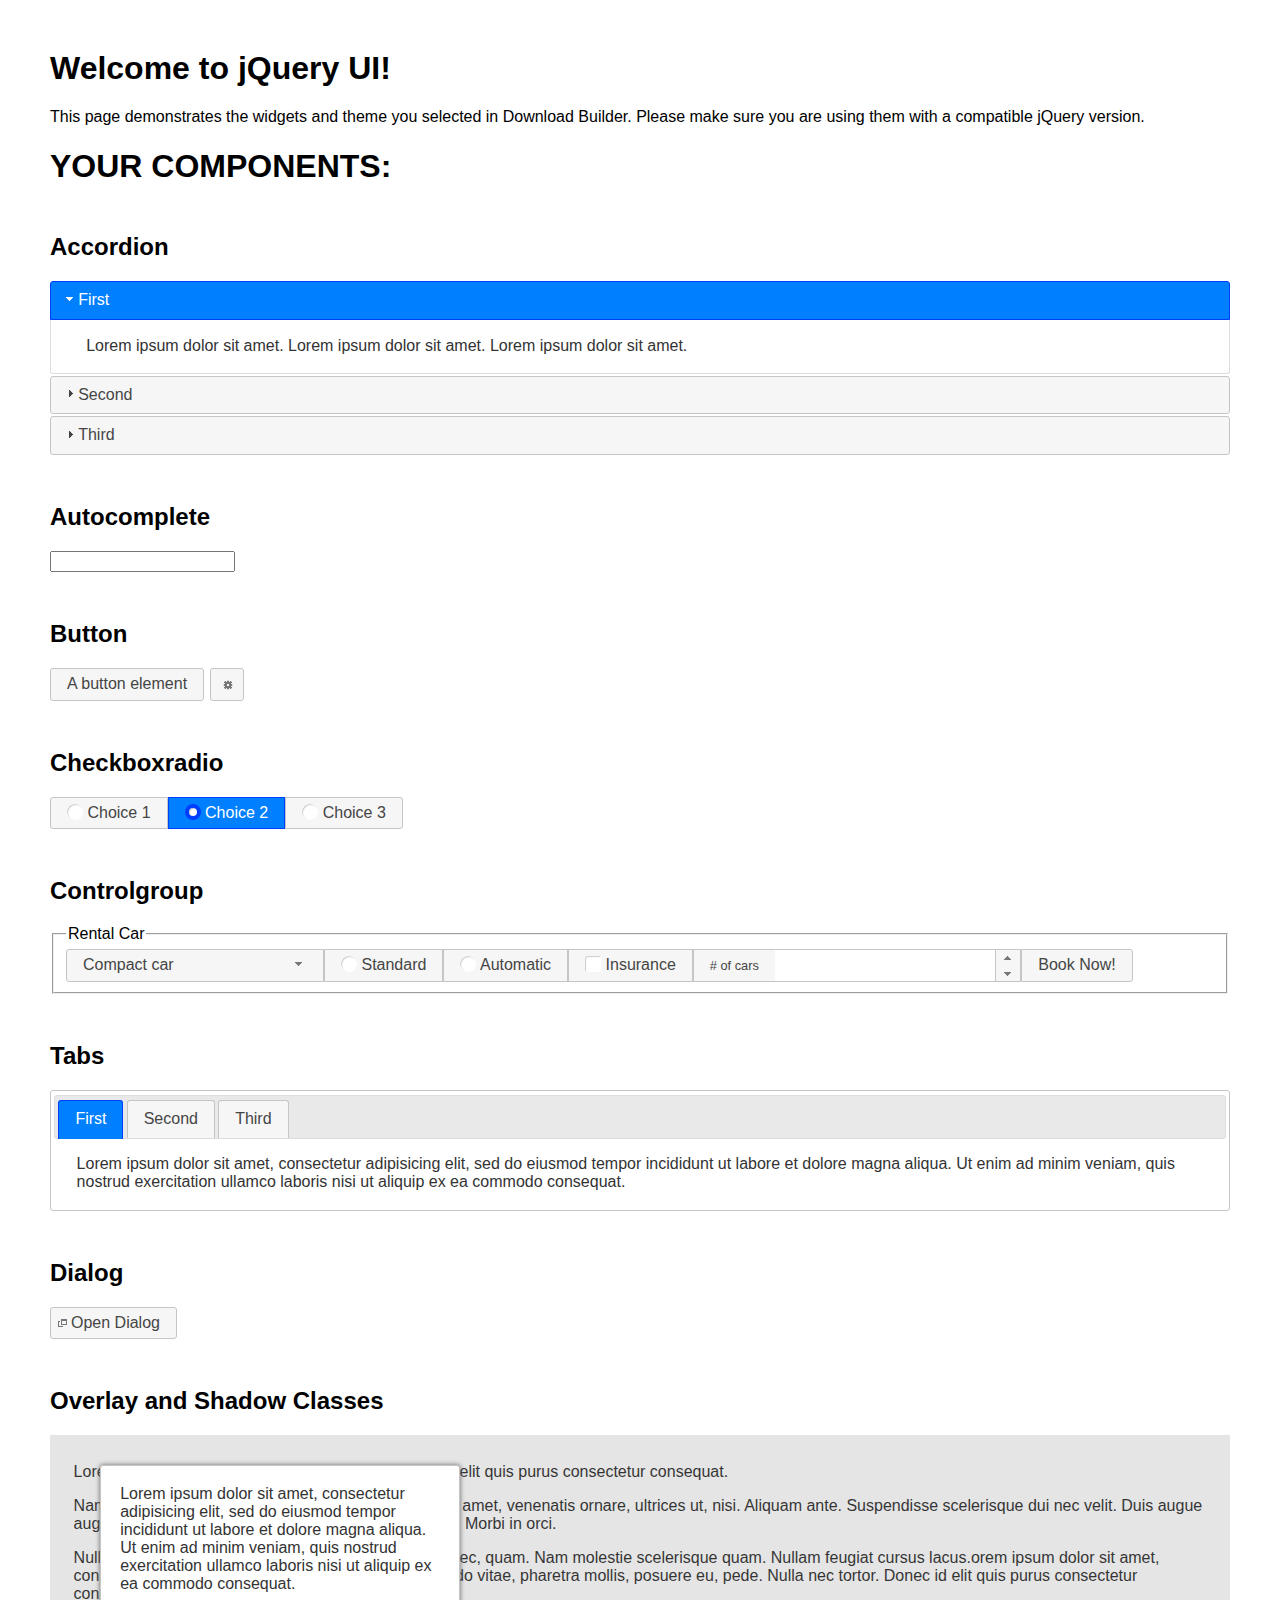
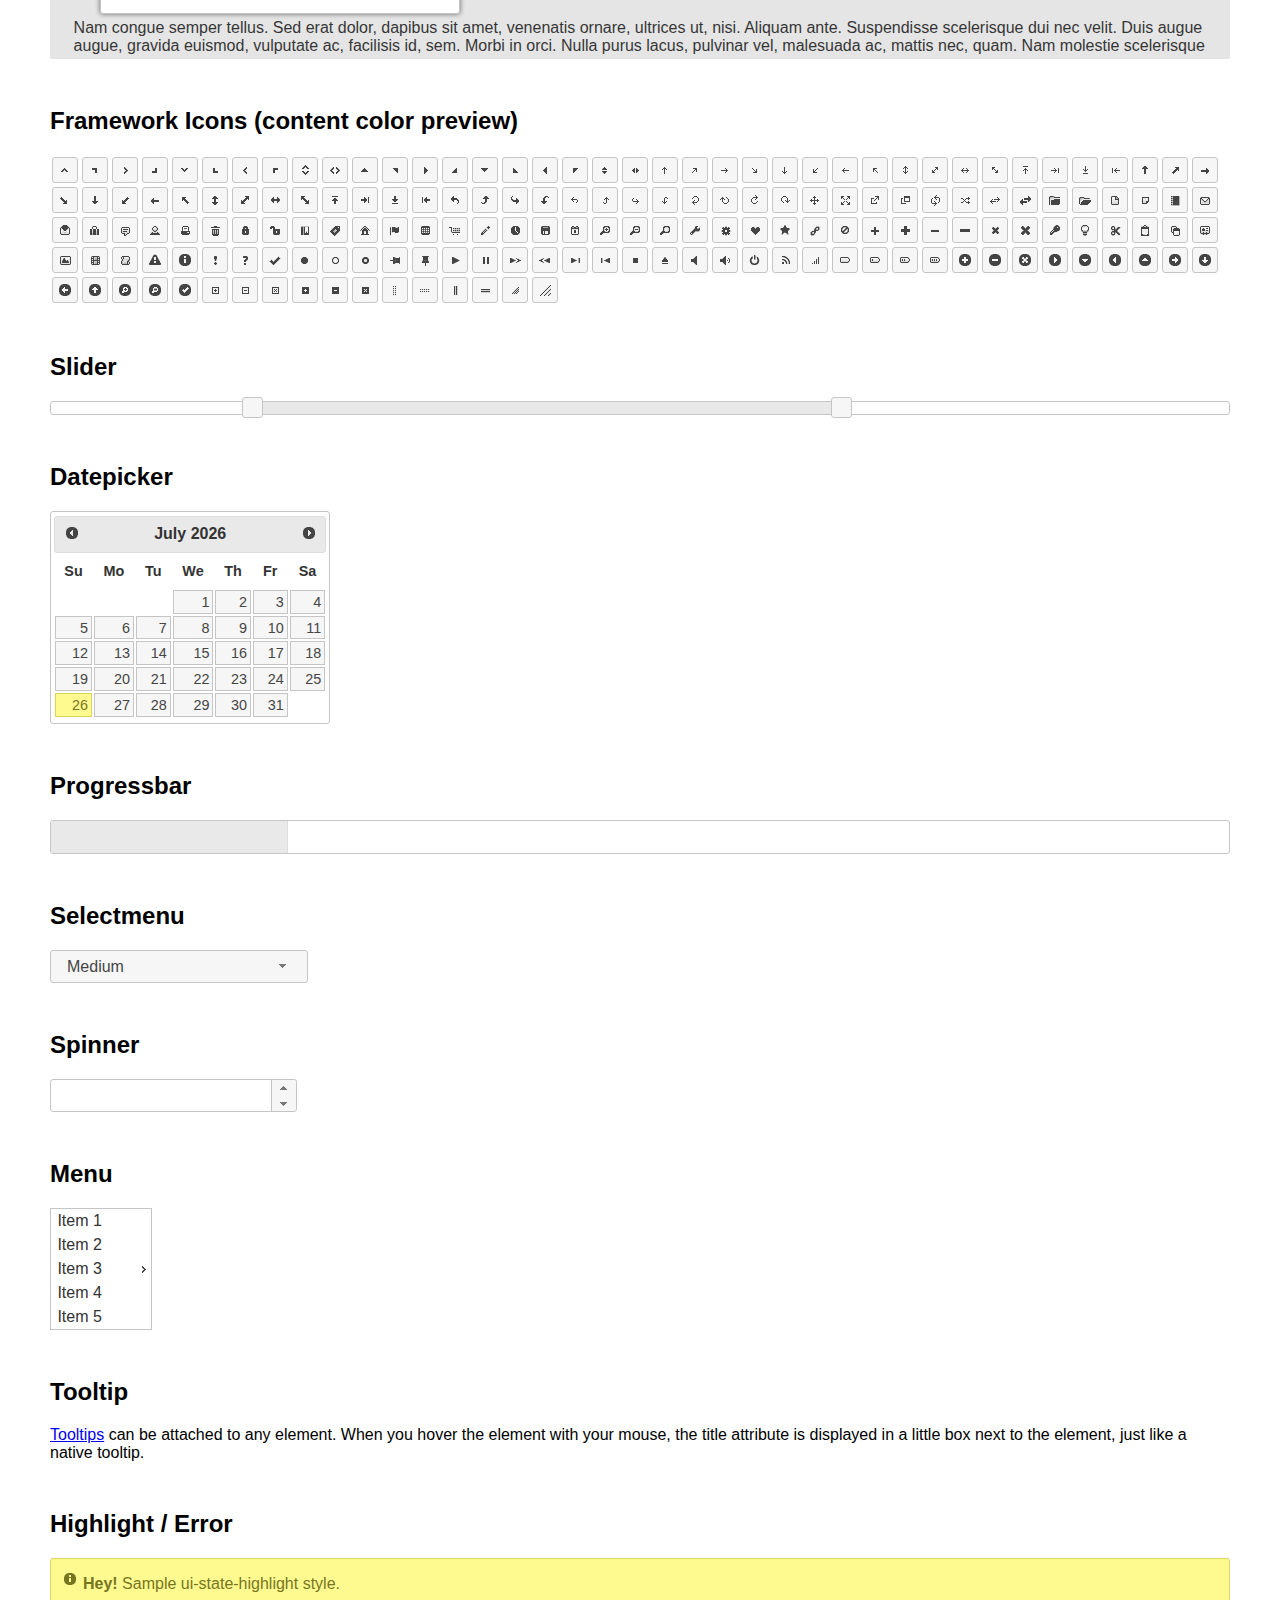
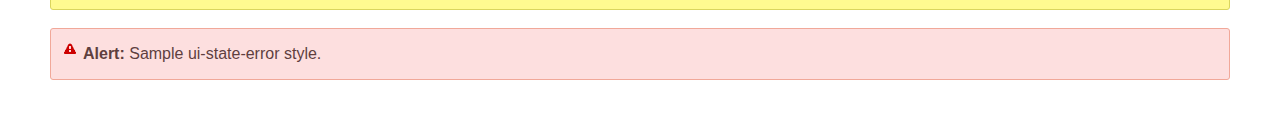
<file: jQuery/index.html>
<!doctype html>
<html lang="us">
<head>
	<meta charset="utf-8">
	<title>jQuery UI Example Page</title>
	<link href="jquery-ui.css" rel="stylesheet">
	<style>
	body{
		font-family: "Trebuchet MS", sans-serif;
		margin: 50px;
	}
	.demoHeaders {
		margin-top: 2em;
	}
	#dialog-link {
		padding: .4em 1em .4em 20px;
		text-decoration: none;
		position: relative;
	}
	#dialog-link span.ui-icon {
		margin: 0 5px 0 0;
		position: absolute;
		left: .2em;
		top: 50%;
		margin-top: -8px;
	}

	#icons {
		margin: 0;
		padding: 0;
	}
	#icons li {
		margin: 2px;
		position: relative;
		padding: 4px 0;
		cursor: pointer;
		float: left;
		list-style: none;
	}
	#icons span.ui-icon {
		float: left;
		margin: 0 4px;
	}
	.fakewindowcontain .ui-widget-overlay {
		position: absolute;
	}
	select {
		width: 200px;
	}
	</style>
</head>
<body>

<h1>Welcome to jQuery UI!</h1>

<div class="ui-widget">
	<p>This page demonstrates the widgets and theme you selected in Download Builder. Please make sure you are using them with a compatible jQuery version.</p>
</div>

<h1>YOUR COMPONENTS:</h1>


<!-- Accordion -->
<h2 class="demoHeaders">Accordion</h2>
<div id="accordion">
	<h3>First</h3>
	<div>Lorem ipsum dolor sit amet. Lorem ipsum dolor sit amet. Lorem ipsum dolor sit amet.</div>
	<h3>Second</h3>
	<div>Phasellus mattis tincidunt nibh.</div>
	<h3>Third</h3>
	<div>Nam dui erat, auctor a, dignissim quis.</div>
</div>



<!-- Autocomplete -->
<h2 class="demoHeaders">Autocomplete</h2>
<div>
	<input id="autocomplete" title="type &quot;a&quot;">
</div>



<!-- Button -->
<h2 class="demoHeaders">Button</h2>
<button id="button">A button element</button>
<button id="button-icon">An icon-only button</button>



<!-- Checkboxradio -->
<h2 class="demoHeaders">Checkboxradio</h2>
<form style="margin-top: 1em;">
	<div id="radioset">
		<input type="radio" id="radio1" name="radio"><label for="radio1">Choice 1</label>
		<input type="radio" id="radio2" name="radio" checked="checked"><label for="radio2">Choice 2</label>
		<input type="radio" id="radio3" name="radio"><label for="radio3">Choice 3</label>
	</div>
</form>



<!-- Controlgroup -->
<h2 class="demoHeaders">Controlgroup</h2>
<fieldset>
	<legend>Rental Car</legend>
	<div id="controlgroup">
		<select id="car-type">
			<option>Compact car</option>
			<option>Midsize car</option>
			<option>Full size car</option>
			<option>SUV</option>
			<option>Luxury</option>
			<option>Truck</option>
			<option>Van</option>
		</select>
		<label for="transmission-standard">Standard</label>
		<input type="radio" name="transmission" id="transmission-standard">
		<label for="transmission-automatic">Automatic</label>
		<input type="radio" name="transmission" id="transmission-automatic">
		<label for="insurance">Insurance</label>
		<input type="checkbox" name="insurance" id="insurance">
		<label for="horizontal-spinner" class="ui-controlgroup-label"># of cars</label>
		<input id="horizontal-spinner" class="ui-spinner-input">
		<button>Book Now!</button>
	</div>
</fieldset>



<!-- Tabs -->
<h2 class="demoHeaders">Tabs</h2>
<div id="tabs">
	<ul>
		<li><a href="#tabs-1">First</a></li>
		<li><a href="#tabs-2">Second</a></li>
		<li><a href="#tabs-3">Third</a></li>
	</ul>
	<div id="tabs-1">Lorem ipsum dolor sit amet, consectetur adipisicing elit, sed do eiusmod tempor incididunt ut labore et dolore magna aliqua. Ut enim ad minim veniam, quis nostrud exercitation ullamco laboris nisi ut aliquip ex ea commodo consequat.</div>
	<div id="tabs-2">Phasellus mattis tincidunt nibh. Cras orci urna, blandit id, pretium vel, aliquet ornare, felis. Maecenas scelerisque sem non nisl. Fusce sed lorem in enim dictum bibendum.</div>
	<div id="tabs-3">Nam dui erat, auctor a, dignissim quis, sollicitudin eu, felis. Pellentesque nisi urna, interdum eget, sagittis et, consequat vestibulum, lacus. Mauris porttitor ullamcorper augue.</div>
</div>



<h2 class="demoHeaders">Dialog</h2>
<p>
	<button id="dialog-link" class="ui-button ui-corner-all ui-widget">
		<span class="ui-icon ui-icon-newwin"></span>Open Dialog
	</button>
</p>

<h2 class="demoHeaders">Overlay and Shadow Classes</h2>
<div style="position: relative; width: 96%; height: 200px; padding:1% 2%; overflow:hidden;" class="fakewindowcontain">
	<p>Lorem ipsum dolor sit amet,  Nulla nec tortor. Donec id elit quis purus consectetur consequat. </p><p>Nam congue semper tellus. Sed erat dolor, dapibus sit amet, venenatis ornare, ultrices ut, nisi. Aliquam ante. Suspendisse scelerisque dui nec velit. Duis augue augue, gravida euismod, vulputate ac, facilisis id, sem. Morbi in orci. </p><p>Nulla purus lacus, pulvinar vel, malesuada ac, mattis nec, quam. Nam molestie scelerisque quam. Nullam feugiat cursus lacus.orem ipsum dolor sit amet, consectetur adipiscing elit. Donec libero risus, commodo vitae, pharetra mollis, posuere eu, pede. Nulla nec tortor. Donec id elit quis purus consectetur consequat. </p><p>Nam congue semper tellus. Sed erat dolor, dapibus sit amet, venenatis ornare, ultrices ut, nisi. Aliquam ante. Suspendisse scelerisque dui nec velit. Duis augue augue, gravida euismod, vulputate ac, facilisis id, sem. Morbi in orci. Nulla purus lacus, pulvinar vel, malesuada ac, mattis nec, quam. Nam molestie scelerisque quam. </p><p>Nullam feugiat cursus lacus.orem ipsum dolor sit amet, consectetur adipiscing elit. Donec libero risus, commodo vitae, pharetra mollis, posuere eu, pede. Nulla nec tortor. Donec id elit quis purus consectetur consequat. Nam congue semper tellus. Sed erat dolor, dapibus sit amet, venenatis ornare, ultrices ut, nisi. Aliquam ante. </p><p>Suspendisse scelerisque dui nec velit. Duis augue augue, gravida euismod, vulputate ac, facilisis id, sem. Morbi in orci. Nulla purus lacus, pulvinar vel, malesuada ac, mattis nec, quam. Nam molestie scelerisque quam. Nullam feugiat cursus lacus.orem ipsum dolor sit amet, consectetur adipiscing elit. Donec libero risus, commodo vitae, pharetra mollis, posuere eu, pede. Nulla nec tortor. Donec id elit quis purus consectetur consequat. Nam congue semper tellus. Sed erat dolor, dapibus sit amet, venenatis ornare, ultrices ut, nisi. </p>

	<!-- ui-dialog -->
	<div class="ui-widget-overlay ui-front"></div>
	<div style="position: absolute; width: 320px; left: 50px; top: 30px; padding: 1.2em" class="ui-widget ui-front ui-widget-content ui-corner-all ui-widget-shadow">
		Lorem ipsum dolor sit amet, consectetur adipisicing elit, sed do eiusmod tempor incididunt ut labore et dolore magna aliqua. Ut enim ad minim veniam, quis nostrud exercitation ullamco laboris nisi ut aliquip ex ea commodo consequat.
	</div>

</div>

<!-- ui-dialog -->
<div id="dialog" title="Dialog Title">
	<p>Lorem ipsum dolor sit amet, consectetur adipisicing elit, sed do eiusmod tempor incididunt ut labore et dolore magna aliqua. Ut enim ad minim veniam, quis nostrud exercitation ullamco laboris nisi ut aliquip ex ea commodo consequat.</p>
</div>



<h2 class="demoHeaders">Framework Icons (content color preview)</h2>
<ul id="icons" class="ui-widget ui-helper-clearfix">
	<li class="ui-state-default ui-corner-all" title=".ui-icon-caret-1-n"><span class="ui-icon ui-icon-caret-1-n"></span></li>
	<li class="ui-state-default ui-corner-all" title=".ui-icon-caret-1-ne"><span class="ui-icon ui-icon-caret-1-ne"></span></li>
	<li class="ui-state-default ui-corner-all" title=".ui-icon-caret-1-e"><span class="ui-icon ui-icon-caret-1-e"></span></li>
	<li class="ui-state-default ui-corner-all" title=".ui-icon-caret-1-se"><span class="ui-icon ui-icon-caret-1-se"></span></li>
	<li class="ui-state-default ui-corner-all" title=".ui-icon-caret-1-s"><span class="ui-icon ui-icon-caret-1-s"></span></li>
	<li class="ui-state-default ui-corner-all" title=".ui-icon-caret-1-sw"><span class="ui-icon ui-icon-caret-1-sw"></span></li>
	<li class="ui-state-default ui-corner-all" title=".ui-icon-caret-1-w"><span class="ui-icon ui-icon-caret-1-w"></span></li>
	<li class="ui-state-default ui-corner-all" title=".ui-icon-caret-1-nw"><span class="ui-icon ui-icon-caret-1-nw"></span></li>
	<li class="ui-state-default ui-corner-all" title=".ui-icon-caret-2-n-s"><span class="ui-icon ui-icon-caret-2-n-s"></span></li>
	<li class="ui-state-default ui-corner-all" title=".ui-icon-caret-2-e-w"><span class="ui-icon ui-icon-caret-2-e-w"></span></li>
	<li class="ui-state-default ui-corner-all" title=".ui-icon-triangle-1-n"><span class="ui-icon ui-icon-triangle-1-n"></span></li>
	<li class="ui-state-default ui-corner-all" title=".ui-icon-triangle-1-ne"><span class="ui-icon ui-icon-triangle-1-ne"></span></li>
	<li class="ui-state-default ui-corner-all" title=".ui-icon-triangle-1-e"><span class="ui-icon ui-icon-triangle-1-e"></span></li>
	<li class="ui-state-default ui-corner-all" title=".ui-icon-triangle-1-se"><span class="ui-icon ui-icon-triangle-1-se"></span></li>
	<li class="ui-state-default ui-corner-all" title=".ui-icon-triangle-1-s"><span class="ui-icon ui-icon-triangle-1-s"></span></li>
	<li class="ui-state-default ui-corner-all" title=".ui-icon-triangle-1-sw"><span class="ui-icon ui-icon-triangle-1-sw"></span></li>
	<li class="ui-state-default ui-corner-all" title=".ui-icon-triangle-1-w"><span class="ui-icon ui-icon-triangle-1-w"></span></li>
	<li class="ui-state-default ui-corner-all" title=".ui-icon-triangle-1-nw"><span class="ui-icon ui-icon-triangle-1-nw"></span></li>
	<li class="ui-state-default ui-corner-all" title=".ui-icon-triangle-2-n-s"><span class="ui-icon ui-icon-triangle-2-n-s"></span></li>
	<li class="ui-state-default ui-corner-all" title=".ui-icon-triangle-2-e-w"><span class="ui-icon ui-icon-triangle-2-e-w"></span></li>
	<li class="ui-state-default ui-corner-all" title=".ui-icon-arrow-1-n"><span class="ui-icon ui-icon-arrow-1-n"></span></li>
	<li class="ui-state-default ui-corner-all" title=".ui-icon-arrow-1-ne"><span class="ui-icon ui-icon-arrow-1-ne"></span></li>
	<li class="ui-state-default ui-corner-all" title=".ui-icon-arrow-1-e"><span class="ui-icon ui-icon-arrow-1-e"></span></li>
	<li class="ui-state-default ui-corner-all" title=".ui-icon-arrow-1-se"><span class="ui-icon ui-icon-arrow-1-se"></span></li>
	<li class="ui-state-default ui-corner-all" title=".ui-icon-arrow-1-s"><span class="ui-icon ui-icon-arrow-1-s"></span></li>
	<li class="ui-state-default ui-corner-all" title=".ui-icon-arrow-1-sw"><span class="ui-icon ui-icon-arrow-1-sw"></span></li>
	<li class="ui-state-default ui-corner-all" title=".ui-icon-arrow-1-w"><span class="ui-icon ui-icon-arrow-1-w"></span></li>
	<li class="ui-state-default ui-corner-all" title=".ui-icon-arrow-1-nw"><span class="ui-icon ui-icon-arrow-1-nw"></span></li>
	<li class="ui-state-default ui-corner-all" title=".ui-icon-arrow-2-n-s"><span class="ui-icon ui-icon-arrow-2-n-s"></span></li>
	<li class="ui-state-default ui-corner-all" title=".ui-icon-arrow-2-ne-sw"><span class="ui-icon ui-icon-arrow-2-ne-sw"></span></li>
	<li class="ui-state-default ui-corner-all" title=".ui-icon-arrow-2-e-w"><span class="ui-icon ui-icon-arrow-2-e-w"></span></li>
	<li class="ui-state-default ui-corner-all" title=".ui-icon-arrow-2-se-nw"><span class="ui-icon ui-icon-arrow-2-se-nw"></span></li>
	<li class="ui-state-default ui-corner-all" title=".ui-icon-arrowstop-1-n"><span class="ui-icon ui-icon-arrowstop-1-n"></span></li>
	<li class="ui-state-default ui-corner-all" title=".ui-icon-arrowstop-1-e"><span class="ui-icon ui-icon-arrowstop-1-e"></span></li>
	<li class="ui-state-default ui-corner-all" title=".ui-icon-arrowstop-1-s"><span class="ui-icon ui-icon-arrowstop-1-s"></span></li>
	<li class="ui-state-default ui-corner-all" title=".ui-icon-arrowstop-1-w"><span class="ui-icon ui-icon-arrowstop-1-w"></span></li>
	<li class="ui-state-default ui-corner-all" title=".ui-icon-arrowthick-1-n"><span class="ui-icon ui-icon-arrowthick-1-n"></span></li>
	<li class="ui-state-default ui-corner-all" title=".ui-icon-arrowthick-1-ne"><span class="ui-icon ui-icon-arrowthick-1-ne"></span></li>
	<li class="ui-state-default ui-corner-all" title=".ui-icon-arrowthick-1-e"><span class="ui-icon ui-icon-arrowthick-1-e"></span></li>
	<li class="ui-state-default ui-corner-all" title=".ui-icon-arrowthick-1-se"><span class="ui-icon ui-icon-arrowthick-1-se"></span></li>
	<li class="ui-state-default ui-corner-all" title=".ui-icon-arrowthick-1-s"><span class="ui-icon ui-icon-arrowthick-1-s"></span></li>
	<li class="ui-state-default ui-corner-all" title=".ui-icon-arrowthick-1-sw"><span class="ui-icon ui-icon-arrowthick-1-sw"></span></li>
	<li class="ui-state-default ui-corner-all" title=".ui-icon-arrowthick-1-w"><span class="ui-icon ui-icon-arrowthick-1-w"></span></li>
	<li class="ui-state-default ui-corner-all" title=".ui-icon-arrowthick-1-nw"><span class="ui-icon ui-icon-arrowthick-1-nw"></span></li>
	<li class="ui-state-default ui-corner-all" title=".ui-icon-arrowthick-2-n-s"><span class="ui-icon ui-icon-arrowthick-2-n-s"></span></li>
	<li class="ui-state-default ui-corner-all" title=".ui-icon-arrowthick-2-ne-sw"><span class="ui-icon ui-icon-arrowthick-2-ne-sw"></span></li>
	<li class="ui-state-default ui-corner-all" title=".ui-icon-arrowthick-2-e-w"><span class="ui-icon ui-icon-arrowthick-2-e-w"></span></li>
	<li class="ui-state-default ui-corner-all" title=".ui-icon-arrowthick-2-se-nw"><span class="ui-icon ui-icon-arrowthick-2-se-nw"></span></li>
	<li class="ui-state-default ui-corner-all" title=".ui-icon-arrowthickstop-1-n"><span class="ui-icon ui-icon-arrowthickstop-1-n"></span></li>
	<li class="ui-state-default ui-corner-all" title=".ui-icon-arrowthickstop-1-e"><span class="ui-icon ui-icon-arrowthickstop-1-e"></span></li>
	<li class="ui-state-default ui-corner-all" title=".ui-icon-arrowthickstop-1-s"><span class="ui-icon ui-icon-arrowthickstop-1-s"></span></li>
	<li class="ui-state-default ui-corner-all" title=".ui-icon-arrowthickstop-1-w"><span class="ui-icon ui-icon-arrowthickstop-1-w"></span></li>
	<li class="ui-state-default ui-corner-all" title=".ui-icon-arrowreturnthick-1-w"><span class="ui-icon ui-icon-arrowreturnthick-1-w"></span></li>
	<li class="ui-state-default ui-corner-all" title=".ui-icon-arrowreturnthick-1-n"><span class="ui-icon ui-icon-arrowreturnthick-1-n"></span></li>
	<li class="ui-state-default ui-corner-all" title=".ui-icon-arrowreturnthick-1-e"><span class="ui-icon ui-icon-arrowreturnthick-1-e"></span></li>
	<li class="ui-state-default ui-corner-all" title=".ui-icon-arrowreturnthick-1-s"><span class="ui-icon ui-icon-arrowreturnthick-1-s"></span></li>
	<li class="ui-state-default ui-corner-all" title=".ui-icon-arrowreturn-1-w"><span class="ui-icon ui-icon-arrowreturn-1-w"></span></li>
	<li class="ui-state-default ui-corner-all" title=".ui-icon-arrowreturn-1-n"><span class="ui-icon ui-icon-arrowreturn-1-n"></span></li>
	<li class="ui-state-default ui-corner-all" title=".ui-icon-arrowreturn-1-e"><span class="ui-icon ui-icon-arrowreturn-1-e"></span></li>
	<li class="ui-state-default ui-corner-all" title=".ui-icon-arrowreturn-1-s"><span class="ui-icon ui-icon-arrowreturn-1-s"></span></li>
	<li class="ui-state-default ui-corner-all" title=".ui-icon-arrowrefresh-1-w"><span class="ui-icon ui-icon-arrowrefresh-1-w"></span></li>
	<li class="ui-state-default ui-corner-all" title=".ui-icon-arrowrefresh-1-n"><span class="ui-icon ui-icon-arrowrefresh-1-n"></span></li>
	<li class="ui-state-default ui-corner-all" title=".ui-icon-arrowrefresh-1-e"><span class="ui-icon ui-icon-arrowrefresh-1-e"></span></li>
	<li class="ui-state-default ui-corner-all" title=".ui-icon-arrowrefresh-1-s"><span class="ui-icon ui-icon-arrowrefresh-1-s"></span></li>
	<li class="ui-state-default ui-corner-all" title=".ui-icon-arrow-4"><span class="ui-icon ui-icon-arrow-4"></span></li>
	<li class="ui-state-default ui-corner-all" title=".ui-icon-arrow-4-diag"><span class="ui-icon ui-icon-arrow-4-diag"></span></li>
	<li class="ui-state-default ui-corner-all" title=".ui-icon-extlink"><span class="ui-icon ui-icon-extlink"></span></li>
	<li class="ui-state-default ui-corner-all" title=".ui-icon-newwin"><span class="ui-icon ui-icon-newwin"></span></li>
	<li class="ui-state-default ui-corner-all" title=".ui-icon-refresh"><span class="ui-icon ui-icon-refresh"></span></li>
	<li class="ui-state-default ui-corner-all" title=".ui-icon-shuffle"><span class="ui-icon ui-icon-shuffle"></span></li>
	<li class="ui-state-default ui-corner-all" title=".ui-icon-transfer-e-w"><span class="ui-icon ui-icon-transfer-e-w"></span></li>
	<li class="ui-state-default ui-corner-all" title=".ui-icon-transferthick-e-w"><span class="ui-icon ui-icon-transferthick-e-w"></span></li>
	<li class="ui-state-default ui-corner-all" title=".ui-icon-folder-collapsed"><span class="ui-icon ui-icon-folder-collapsed"></span></li>
	<li class="ui-state-default ui-corner-all" title=".ui-icon-folder-open"><span class="ui-icon ui-icon-folder-open"></span></li>
	<li class="ui-state-default ui-corner-all" title=".ui-icon-document"><span class="ui-icon ui-icon-document"></span></li>
	<li class="ui-state-default ui-corner-all" title=".ui-icon-document-b"><span class="ui-icon ui-icon-document-b"></span></li>
	<li class="ui-state-default ui-corner-all" title=".ui-icon-note"><span class="ui-icon ui-icon-note"></span></li>
	<li class="ui-state-default ui-corner-all" title=".ui-icon-mail-closed"><span class="ui-icon ui-icon-mail-closed"></span></li>
	<li class="ui-state-default ui-corner-all" title=".ui-icon-mail-open"><span class="ui-icon ui-icon-mail-open"></span></li>
	<li class="ui-state-default ui-corner-all" title=".ui-icon-suitcase"><span class="ui-icon ui-icon-suitcase"></span></li>
	<li class="ui-state-default ui-corner-all" title=".ui-icon-comment"><span class="ui-icon ui-icon-comment"></span></li>
	<li class="ui-state-default ui-corner-all" title=".ui-icon-person"><span class="ui-icon ui-icon-person"></span></li>
	<li class="ui-state-default ui-corner-all" title=".ui-icon-print"><span class="ui-icon ui-icon-print"></span></li>
	<li class="ui-state-default ui-corner-all" title=".ui-icon-trash"><span class="ui-icon ui-icon-trash"></span></li>
	<li class="ui-state-default ui-corner-all" title=".ui-icon-locked"><span class="ui-icon ui-icon-locked"></span></li>
	<li class="ui-state-default ui-corner-all" title=".ui-icon-unlocked"><span class="ui-icon ui-icon-unlocked"></span></li>
	<li class="ui-state-default ui-corner-all" title=".ui-icon-bookmark"><span class="ui-icon ui-icon-bookmark"></span></li>
	<li class="ui-state-default ui-corner-all" title=".ui-icon-tag"><span class="ui-icon ui-icon-tag"></span></li>
	<li class="ui-state-default ui-corner-all" title=".ui-icon-home"><span class="ui-icon ui-icon-home"></span></li>
	<li class="ui-state-default ui-corner-all" title=".ui-icon-flag"><span class="ui-icon ui-icon-flag"></span></li>
	<li class="ui-state-default ui-corner-all" title=".ui-icon-calculator"><span class="ui-icon ui-icon-calculator"></span></li>
	<li class="ui-state-default ui-corner-all" title=".ui-icon-cart"><span class="ui-icon ui-icon-cart"></span></li>
	<li class="ui-state-default ui-corner-all" title=".ui-icon-pencil"><span class="ui-icon ui-icon-pencil"></span></li>
	<li class="ui-state-default ui-corner-all" title=".ui-icon-clock"><span class="ui-icon ui-icon-clock"></span></li>
	<li class="ui-state-default ui-corner-all" title=".ui-icon-disk"><span class="ui-icon ui-icon-disk"></span></li>
	<li class="ui-state-default ui-corner-all" title=".ui-icon-calendar"><span class="ui-icon ui-icon-calendar"></span></li>
	<li class="ui-state-default ui-corner-all" title=".ui-icon-zoomin"><span class="ui-icon ui-icon-zoomin"></span></li>
	<li class="ui-state-default ui-corner-all" title=".ui-icon-zoomout"><span class="ui-icon ui-icon-zoomout"></span></li>
	<li class="ui-state-default ui-corner-all" title=".ui-icon-search"><span class="ui-icon ui-icon-search"></span></li>
	<li class="ui-state-default ui-corner-all" title=".ui-icon-wrench"><span class="ui-icon ui-icon-wrench"></span></li>
	<li class="ui-state-default ui-corner-all" title=".ui-icon-gear"><span class="ui-icon ui-icon-gear"></span></li>
	<li class="ui-state-default ui-corner-all" title=".ui-icon-heart"><span class="ui-icon ui-icon-heart"></span></li>
	<li class="ui-state-default ui-corner-all" title=".ui-icon-star"><span class="ui-icon ui-icon-star"></span></li>
	<li class="ui-state-default ui-corner-all" title=".ui-icon-link"><span class="ui-icon ui-icon-link"></span></li>
	<li class="ui-state-default ui-corner-all" title=".ui-icon-cancel"><span class="ui-icon ui-icon-cancel"></span></li>
	<li class="ui-state-default ui-corner-all" title=".ui-icon-plus"><span class="ui-icon ui-icon-plus"></span></li>
	<li class="ui-state-default ui-corner-all" title=".ui-icon-plusthick"><span class="ui-icon ui-icon-plusthick"></span></li>
	<li class="ui-state-default ui-corner-all" title=".ui-icon-minus"><span class="ui-icon ui-icon-minus"></span></li>
	<li class="ui-state-default ui-corner-all" title=".ui-icon-minusthick"><span class="ui-icon ui-icon-minusthick"></span></li>
	<li class="ui-state-default ui-corner-all" title=".ui-icon-close"><span class="ui-icon ui-icon-close"></span></li>
	<li class="ui-state-default ui-corner-all" title=".ui-icon-closethick"><span class="ui-icon ui-icon-closethick"></span></li>
	<li class="ui-state-default ui-corner-all" title=".ui-icon-key"><span class="ui-icon ui-icon-key"></span></li>
	<li class="ui-state-default ui-corner-all" title=".ui-icon-lightbulb"><span class="ui-icon ui-icon-lightbulb"></span></li>
	<li class="ui-state-default ui-corner-all" title=".ui-icon-scissors"><span class="ui-icon ui-icon-scissors"></span></li>
	<li class="ui-state-default ui-corner-all" title=".ui-icon-clipboard"><span class="ui-icon ui-icon-clipboard"></span></li>
	<li class="ui-state-default ui-corner-all" title=".ui-icon-copy"><span class="ui-icon ui-icon-copy"></span></li>
	<li class="ui-state-default ui-corner-all" title=".ui-icon-contact"><span class="ui-icon ui-icon-contact"></span></li>
	<li class="ui-state-default ui-corner-all" title=".ui-icon-image"><span class="ui-icon ui-icon-image"></span></li>
	<li class="ui-state-default ui-corner-all" title=".ui-icon-video"><span class="ui-icon ui-icon-video"></span></li>
	<li class="ui-state-default ui-corner-all" title=".ui-icon-script"><span class="ui-icon ui-icon-script"></span></li>
	<li class="ui-state-default ui-corner-all" title=".ui-icon-alert"><span class="ui-icon ui-icon-alert"></span></li>
	<li class="ui-state-default ui-corner-all" title=".ui-icon-info"><span class="ui-icon ui-icon-info"></span></li>
	<li class="ui-state-default ui-corner-all" title=".ui-icon-notice"><span class="ui-icon ui-icon-notice"></span></li>
	<li class="ui-state-default ui-corner-all" title=".ui-icon-help"><span class="ui-icon ui-icon-help"></span></li>
	<li class="ui-state-default ui-corner-all" title=".ui-icon-check"><span class="ui-icon ui-icon-check"></span></li>
	<li class="ui-state-default ui-corner-all" title=".ui-icon-bullet"><span class="ui-icon ui-icon-bullet"></span></li>
	<li class="ui-state-default ui-corner-all" title=".ui-icon-radio-off"><span class="ui-icon ui-icon-radio-off"></span></li>
	<li class="ui-state-default ui-corner-all" title=".ui-icon-radio-on"><span class="ui-icon ui-icon-radio-on"></span></li>
	<li class="ui-state-default ui-corner-all" title=".ui-icon-pin-w"><span class="ui-icon ui-icon-pin-w"></span></li>
	<li class="ui-state-default ui-corner-all" title=".ui-icon-pin-s"><span class="ui-icon ui-icon-pin-s"></span></li>
	<li class="ui-state-default ui-corner-all" title=".ui-icon-play"><span class="ui-icon ui-icon-play"></span></li>
	<li class="ui-state-default ui-corner-all" title=".ui-icon-pause"><span class="ui-icon ui-icon-pause"></span></li>
	<li class="ui-state-default ui-corner-all" title=".ui-icon-seek-next"><span class="ui-icon ui-icon-seek-next"></span></li>
	<li class="ui-state-default ui-corner-all" title=".ui-icon-seek-prev"><span class="ui-icon ui-icon-seek-prev"></span></li>
	<li class="ui-state-default ui-corner-all" title=".ui-icon-seek-end"><span class="ui-icon ui-icon-seek-end"></span></li>
	<li class="ui-state-default ui-corner-all" title=".ui-icon-seek-first"><span class="ui-icon ui-icon-seek-first"></span></li>
	<li class="ui-state-default ui-corner-all" title=".ui-icon-stop"><span class="ui-icon ui-icon-stop"></span></li>
	<li class="ui-state-default ui-corner-all" title=".ui-icon-eject"><span class="ui-icon ui-icon-eject"></span></li>
	<li class="ui-state-default ui-corner-all" title=".ui-icon-volume-off"><span class="ui-icon ui-icon-volume-off"></span></li>
	<li class="ui-state-default ui-corner-all" title=".ui-icon-volume-on"><span class="ui-icon ui-icon-volume-on"></span></li>
	<li class="ui-state-default ui-corner-all" title=".ui-icon-power"><span class="ui-icon ui-icon-power"></span></li>
	<li class="ui-state-default ui-corner-all" title=".ui-icon-signal-diag"><span class="ui-icon ui-icon-signal-diag"></span></li>
	<li class="ui-state-default ui-corner-all" title=".ui-icon-signal"><span class="ui-icon ui-icon-signal"></span></li>
	<li class="ui-state-default ui-corner-all" title=".ui-icon-battery-0"><span class="ui-icon ui-icon-battery-0"></span></li>
	<li class="ui-state-default ui-corner-all" title=".ui-icon-battery-1"><span class="ui-icon ui-icon-battery-1"></span></li>
	<li class="ui-state-default ui-corner-all" title=".ui-icon-battery-2"><span class="ui-icon ui-icon-battery-2"></span></li>
	<li class="ui-state-default ui-corner-all" title=".ui-icon-battery-3"><span class="ui-icon ui-icon-battery-3"></span></li>
	<li class="ui-state-default ui-corner-all" title=".ui-icon-circle-plus"><span class="ui-icon ui-icon-circle-plus"></span></li>
	<li class="ui-state-default ui-corner-all" title=".ui-icon-circle-minus"><span class="ui-icon ui-icon-circle-minus"></span></li>
	<li class="ui-state-default ui-corner-all" title=".ui-icon-circle-close"><span class="ui-icon ui-icon-circle-close"></span></li>
	<li class="ui-state-default ui-corner-all" title=".ui-icon-circle-triangle-e"><span class="ui-icon ui-icon-circle-triangle-e"></span></li>
	<li class="ui-state-default ui-corner-all" title=".ui-icon-circle-triangle-s"><span class="ui-icon ui-icon-circle-triangle-s"></span></li>
	<li class="ui-state-default ui-corner-all" title=".ui-icon-circle-triangle-w"><span class="ui-icon ui-icon-circle-triangle-w"></span></li>
	<li class="ui-state-default ui-corner-all" title=".ui-icon-circle-triangle-n"><span class="ui-icon ui-icon-circle-triangle-n"></span></li>
	<li class="ui-state-default ui-corner-all" title=".ui-icon-circle-arrow-e"><span class="ui-icon ui-icon-circle-arrow-e"></span></li>
	<li class="ui-state-default ui-corner-all" title=".ui-icon-circle-arrow-s"><span class="ui-icon ui-icon-circle-arrow-s"></span></li>
	<li class="ui-state-default ui-corner-all" title=".ui-icon-circle-arrow-w"><span class="ui-icon ui-icon-circle-arrow-w"></span></li>
	<li class="ui-state-default ui-corner-all" title=".ui-icon-circle-arrow-n"><span class="ui-icon ui-icon-circle-arrow-n"></span></li>
	<li class="ui-state-default ui-corner-all" title=".ui-icon-circle-zoomin"><span class="ui-icon ui-icon-circle-zoomin"></span></li>
	<li class="ui-state-default ui-corner-all" title=".ui-icon-circle-zoomout"><span class="ui-icon ui-icon-circle-zoomout"></span></li>
	<li class="ui-state-default ui-corner-all" title=".ui-icon-circle-check"><span class="ui-icon ui-icon-circle-check"></span></li>
	<li class="ui-state-default ui-corner-all" title=".ui-icon-circlesmall-plus"><span class="ui-icon ui-icon-circlesmall-plus"></span></li>
	<li class="ui-state-default ui-corner-all" title=".ui-icon-circlesmall-minus"><span class="ui-icon ui-icon-circlesmall-minus"></span></li>
	<li class="ui-state-default ui-corner-all" title=".ui-icon-circlesmall-close"><span class="ui-icon ui-icon-circlesmall-close"></span></li>
	<li class="ui-state-default ui-corner-all" title=".ui-icon-squaresmall-plus"><span class="ui-icon ui-icon-squaresmall-plus"></span></li>
	<li class="ui-state-default ui-corner-all" title=".ui-icon-squaresmall-minus"><span class="ui-icon ui-icon-squaresmall-minus"></span></li>
	<li class="ui-state-default ui-corner-all" title=".ui-icon-squaresmall-close"><span class="ui-icon ui-icon-squaresmall-close"></span></li>
	<li class="ui-state-default ui-corner-all" title=".ui-icon-grip-dotted-vertical"><span class="ui-icon ui-icon-grip-dotted-vertical"></span></li>
	<li class="ui-state-default ui-corner-all" title=".ui-icon-grip-dotted-horizontal"><span class="ui-icon ui-icon-grip-dotted-horizontal"></span></li>
	<li class="ui-state-default ui-corner-all" title=".ui-icon-grip-solid-vertical"><span class="ui-icon ui-icon-grip-solid-vertical"></span></li>
	<li class="ui-state-default ui-corner-all" title=".ui-icon-grip-solid-horizontal"><span class="ui-icon ui-icon-grip-solid-horizontal"></span></li>
	<li class="ui-state-default ui-corner-all" title=".ui-icon-gripsmall-diagonal-se"><span class="ui-icon ui-icon-gripsmall-diagonal-se"></span></li>
	<li class="ui-state-default ui-corner-all" title=".ui-icon-grip-diagonal-se"><span class="ui-icon ui-icon-grip-diagonal-se"></span></li>
</ul>


<!-- Slider -->
<h2 class="demoHeaders">Slider</h2>
<div id="slider"></div>



<!-- Datepicker -->
<h2 class="demoHeaders">Datepicker</h2>
<div id="datepicker"></div>



<!-- Progressbar -->
<h2 class="demoHeaders">Progressbar</h2>
<div id="progressbar"></div>



<!-- Progressbar -->
<h2 class="demoHeaders">Selectmenu</h2>
<select id="selectmenu">
	<option>Slower</option>
	<option>Slow</option>
	<option selected="selected">Medium</option>
	<option>Fast</option>
	<option>Faster</option>
</select>



<!-- Spinner -->
<h2 class="demoHeaders">Spinner</h2>
<input id="spinner">



<!-- Menu -->
<h2 class="demoHeaders">Menu</h2>
<ul style="width:100px;" id="menu">
	<li><div>Item 1</div></li>
	<li><div>Item 2</div></li>
	<li><div>Item 3</div>
		<ul>
			<li><div>Item 3-1</div></li>
			<li><div>Item 3-2</div></li>
			<li><div>Item 3-3</div></li>
			<li><div>Item 3-4</div></li>
			<li><div>Item 3-5</div></li>
		</ul>
	</li>
	<li><div>Item 4</div></li>
	<li><div>Item 5</div></li>
</ul>



<!-- Tooltip -->
<h2 class="demoHeaders">Tooltip</h2>
<p id="tooltip">
	<a href="#" title="That&apos;s what this widget is">Tooltips</a> can be attached to any element. When you hover
the element with your mouse, the title attribute is displayed in a little box next to the element, just like a native tooltip.
</p>


<!-- Highlight / Error -->
<h2 class="demoHeaders">Highlight / Error</h2>
<div class="ui-widget">
	<div class="ui-state-highlight ui-corner-all" style="margin-top: 20px; padding: 0 .7em;">
		<p><span class="ui-icon ui-icon-info" style="float: left; margin-right: .3em;"></span>
		<strong>Hey!</strong> Sample ui-state-highlight style.</p>
	</div>
</div>
<br>
<div class="ui-widget">
	<div class="ui-state-error ui-corner-all" style="padding: 0 .7em;">
		<p><span class="ui-icon ui-icon-alert" style="float: left; margin-right: .3em;"></span>
		<strong>Alert:</strong> Sample ui-state-error style.</p>
	</div>
</div>

<script src="external/jquery/jquery.js"></script>
<script src="jquery-ui.js"></script>
<script>

$( "#accordion" ).accordion();



var availableTags = [
	"ActionScript",
	"AppleScript",
	"Asp",
	"BASIC",
	"C",
	"C++",
	"Clojure",
	"COBOL",
	"ColdFusion",
	"Erlang",
	"Fortran",
	"Groovy",
	"Haskell",
	"Java",
	"JavaScript",
	"Lisp",
	"Perl",
	"PHP",
	"Python",
	"Ruby",
	"Scala",
	"Scheme"
];
$( "#autocomplete" ).autocomplete({
	source: availableTags
});



$( "#button" ).button();
$( "#button-icon" ).button({
	icon: "ui-icon-gear",
	showLabel: false
});



$( "#radioset" ).buttonset();



$( "#controlgroup" ).controlgroup();



$( "#tabs" ).tabs();



$( "#dialog" ).dialog({
	autoOpen: false,
	width: 400,
	buttons: [
		{
			text: "Ok",
			click: function() {
				$( this ).dialog( "close" );
			}
		},
		{
			text: "Cancel",
			click: function() {
				$( this ).dialog( "close" );
			}
		}
	]
});

// Link to open the dialog
$( "#dialog-link" ).click(function( event ) {
	$( "#dialog" ).dialog( "open" );
	event.preventDefault();
});



$( "#datepicker" ).datepicker({
	inline: true
});



$( "#slider" ).slider({
	range: true,
	values: [ 17, 67 ]
});



$( "#progressbar" ).progressbar({
	value: 20
});



$( "#spinner" ).spinner();



$( "#menu" ).menu();



$( "#tooltip" ).tooltip();



$( "#selectmenu" ).selectmenu();


// Hover states on the static widgets
$( "#dialog-link, #icons li" ).hover(
	function() {
		$( this ).addClass( "ui-state-hover" );
	},
	function() {
		$( this ).removeClass( "ui-state-hover" );
	}
);
</script>
</body>
</html>
</file>
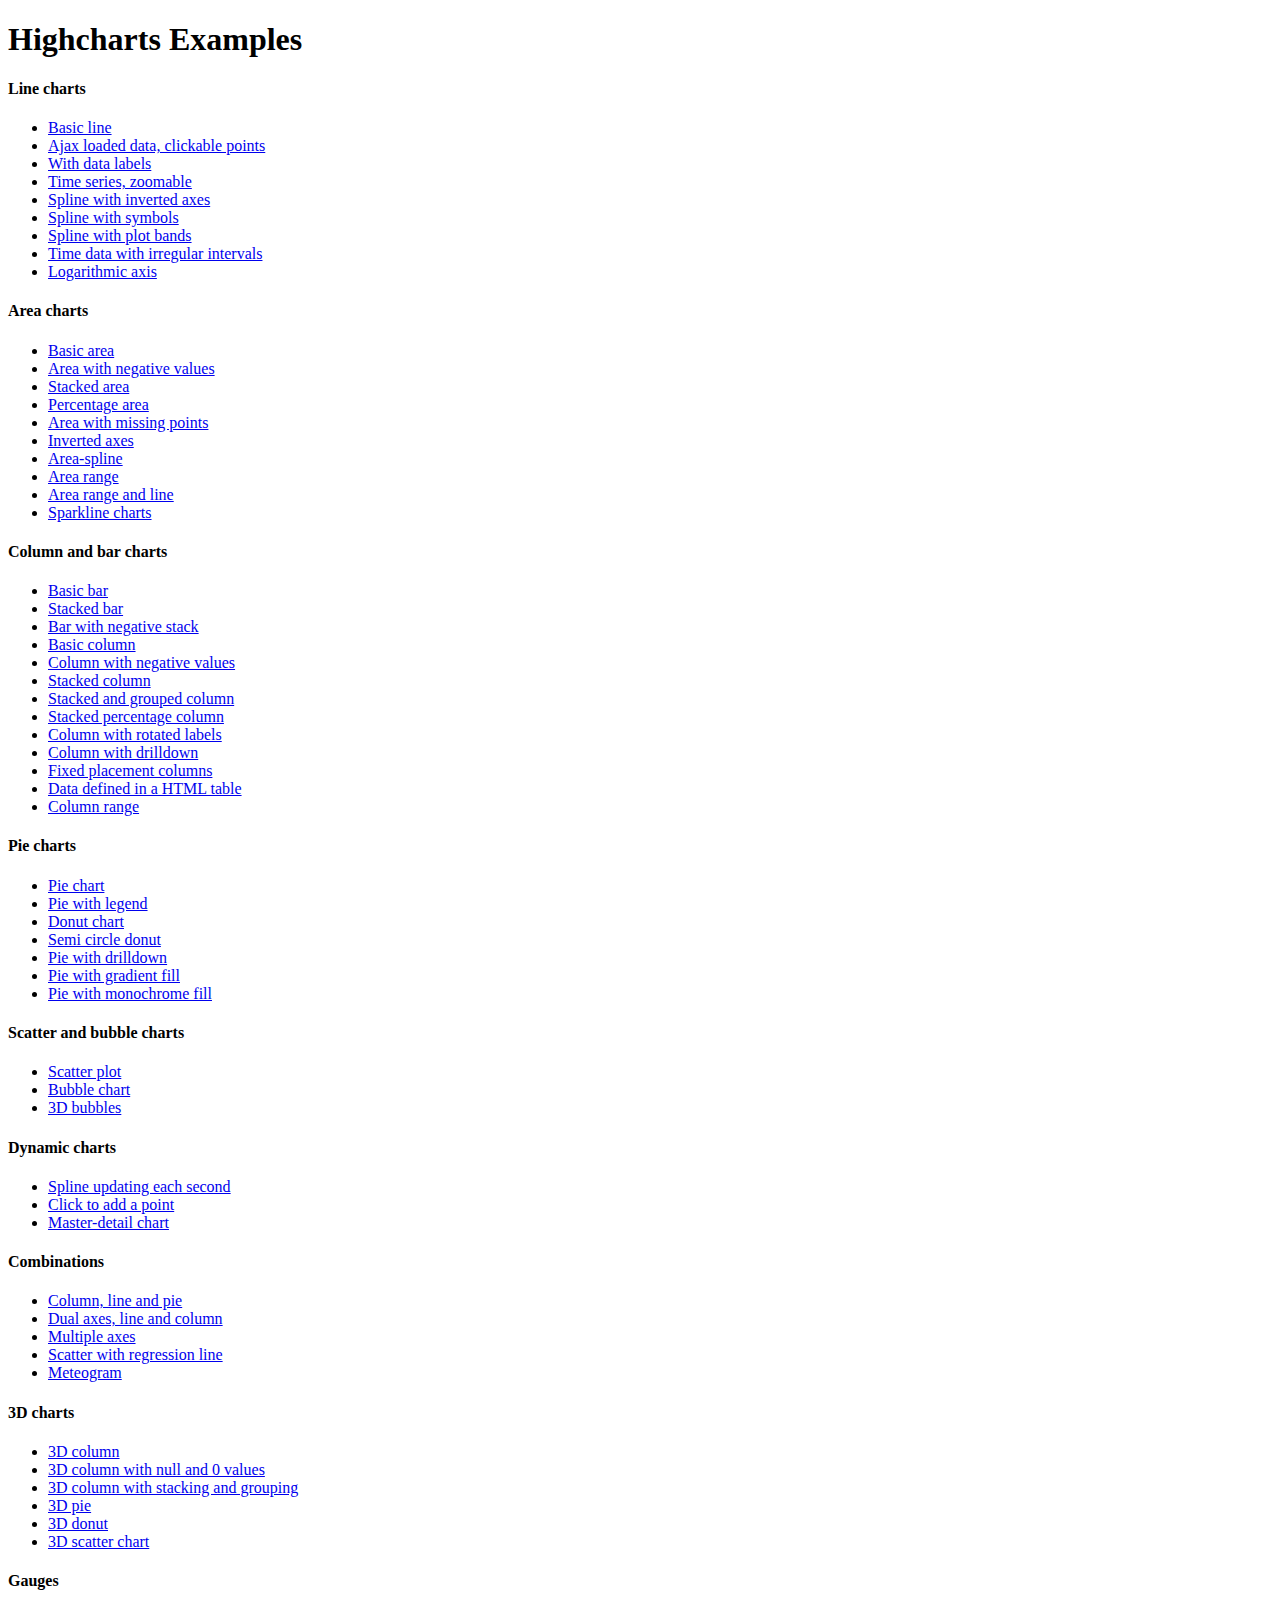
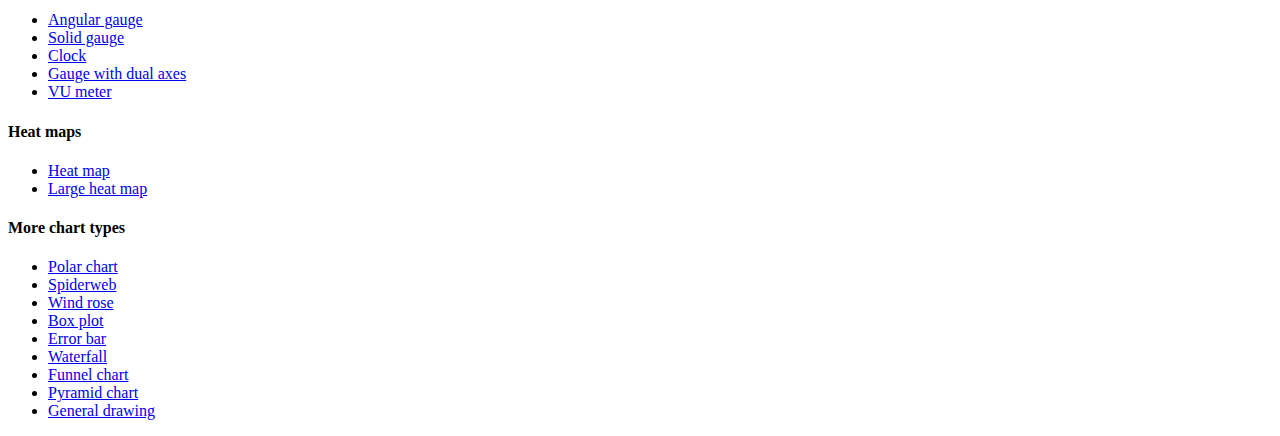
<file: editableGrid/extensions/Highcharts-4.0.4/index.htm>
<!DOCTYPE HTML PUBLIC "-//W3C//DTD HTML 4.01//EN" "http://www.w3.org/TR/html4/strict.dtd">
<html>
	<head>
		<meta http-equiv="Content-Type" content="text/html; charset=utf-8" />
		<title>Highcharts Examples</title>
	</head>
	<body>
		<h1>Highcharts Examples</h1>
		<h4>Line charts</h4>
		<ul>
			<li><a href="examples/line-basic/index.htm">Basic line</a></li>
			<li><a href="examples/line-ajax/index.htm">Ajax loaded data, clickable points</a></li>
			<li><a href="examples/line-labels/index.htm">With data labels</a></li>
			<li><a href="examples/line-time-series/index.htm">Time series, zoomable</a></li>
			<li><a href="examples/spline-inverted/index.htm">Spline with inverted axes</a></li>
			<li><a href="examples/spline-symbols/index.htm">Spline with symbols</a></li>
			<li><a href="examples/spline-plot-bands/index.htm">Spline with plot bands</a></li>
			<li><a href="examples/spline-irregular-time/index.htm">Time data with irregular intervals</a></li>
			<li><a href="examples/line-log-axis/index.htm">Logarithmic axis</a></li>
		</ul>
		<h4>Area charts</h4>
		<ul>
			<li><a href="examples/area-basic/index.htm">Basic area</a></li>
			<li><a href="examples/area-negative/index.htm">Area with negative values</a></li>
			<li><a href="examples/area-stacked/index.htm">Stacked area</a></li>
			<li><a href="examples/area-stacked-percent/index.htm">Percentage area</a></li>
			<li><a href="examples/area-missing/index.htm">Area with missing points</a></li>
			<li><a href="examples/area-inverted/index.htm">Inverted axes</a></li>
			<li><a href="examples/areaspline/index.htm">Area-spline</a></li>
			<li><a href="examples/arearange/index.htm">Area range</a></li>
			<li><a href="examples/arearange-line/index.htm">Area range and line</a></li>
			<li><a href="examples/sparkline/index.htm">Sparkline charts</a></li>
		</ul>
		<h4>Column and bar charts</h4>
		<ul>
			<li><a href="examples/bar-basic/index.htm">Basic bar</a></li>
			<li><a href="examples/bar-stacked/index.htm">Stacked bar</a></li>
			<li><a href="examples/bar-negative-stack/index.htm">Bar with negative stack</a></li>
			<li><a href="examples/column-basic/index.htm">Basic column</a></li>
			<li><a href="examples/column-negative/index.htm">Column with negative values</a></li>
			<li><a href="examples/column-stacked/index.htm">Stacked column</a></li>
			<li><a href="examples/column-stacked-and-grouped/index.htm">Stacked and grouped column</a></li>
			<li><a href="examples/column-stacked-percent/index.htm">Stacked percentage column</a></li>
			<li><a href="examples/column-rotated-labels/index.htm">Column with rotated labels</a></li>
			<li><a href="examples/column-drilldown/index.htm">Column with drilldown</a></li>
			<li><a href="examples/column-placement/index.htm">Fixed placement columns</a></li>
			<li><a href="examples/column-parsed/index.htm">Data defined in a HTML table</a></li>
			<li><a href="examples/columnrange/index.htm">Column range</a></li>
		</ul>
		<h4>Pie charts</h4>
		<ul>
			<li><a href="examples/pie-basic/index.htm">Pie chart</a></li>
			<li><a href="examples/pie-legend/index.htm">Pie with legend</a></li>
			<li><a href="examples/pie-donut/index.htm">Donut chart</a></li>
			<li><a href="examples/pie-semi-circle/index.htm">Semi circle donut</a></li>
			<li><a href="examples/pie-drilldown/index.htm">Pie with drilldown</a></li>
			<li><a href="examples/pie-gradient/index.htm">Pie with gradient fill</a></li>
			<li><a href="examples/pie-monochrome/index.htm">Pie with monochrome fill</a></li>
		</ul>
		<h4>Scatter and bubble charts</h4>
		<ul>
			<li><a href="examples/scatter/index.htm">Scatter plot</a></li>
			<li><a href="examples/bubble/index.htm">Bubble chart</a></li>
			<li><a href="examples/bubble-3d/index.htm">3D bubbles</a></li>
		</ul>
		<h4>Dynamic charts</h4>
		<ul>
			<li><a href="examples/dynamic-update/index.htm">Spline updating each second</a></li>
			<li><a href="examples/dynamic-click-to-add/index.htm">Click to add a point</a></li>
			<li><a href="examples/dynamic-master-detail/index.htm">Master-detail chart</a></li>
		</ul>
		<h4>Combinations</h4>
		<ul>
			<li><a href="examples/combo/index.htm">Column, line and pie</a></li>
			<li><a href="examples/combo-dual-axes/index.htm">Dual axes, line and column</a></li>
			<li><a href="examples/combo-multi-axes/index.htm">Multiple axes</a></li>
			<li><a href="examples/combo-regression/index.htm">Scatter with regression line</a></li>
			<li><a href="examples/combo-meteogram/index.htm">Meteogram</a></li>
		</ul>
		<h4>3D charts</h4>
		<ul>
			<li><a href="examples/3d-column-interactive/index.htm">3D column</a></li>
			<li><a href="examples/3d-column-null-values/index.htm">3D column with null and 0 values</a></li>
			<li><a href="examples/3d-column-stacking-grouping/index.htm">3D column with stacking and grouping</a></li>
			<li><a href="examples/3d-pie/index.htm">3D pie</a></li>
			<li><a href="examples/3d-pie-donut/index.htm">3D donut</a></li>
			<li><a href="examples/3d-scatter-draggable/index.htm">3D scatter chart</a></li>
		</ul>
		<h4>Gauges</h4>
		<ul>
			<li><a href="examples/gauge-speedometer/index.htm">Angular gauge</a></li>
			<li><a href="examples/gauge-solid/index.htm">Solid gauge</a></li>
			<li><a href="examples/gauge-clock/index.htm">Clock</a></li>
			<li><a href="examples/gauge-dual/index.htm">Gauge with dual axes</a></li>
			<li><a href="examples/gauge-vu-meter/index.htm">VU meter</a></li>
		</ul>
		<h4>Heat maps</h4>
		<ul>
			<li><a href="examples/heatmap/index.htm">Heat map</a></li>
			<li><a href="examples/heatmap-canvas/index.htm">Large heat map</a></li>
		</ul>
		<h4>More chart types</h4>
		<ul>
			<li><a href="examples/polar/index.htm">Polar chart</a></li>
			<li><a href="examples/polar-spider/index.htm">Spiderweb</a></li>
			<li><a href="examples/polar-wind-rose/index.htm">Wind rose</a></li>
			<li><a href="examples/box-plot/index.htm">Box plot</a></li>
			<li><a href="examples/error-bar/index.htm">Error bar</a></li>
			<li><a href="examples/waterfall/index.htm">Waterfall</a></li>
			<li><a href="examples/funnel/index.htm">Funnel chart</a></li>
			<li><a href="examples/pyramid/index.htm">Pyramid chart</a></li>
			<li><a href="examples/renderer/index.htm">General drawing</a></li>
		</ul>
	</body>
</html>
</file>
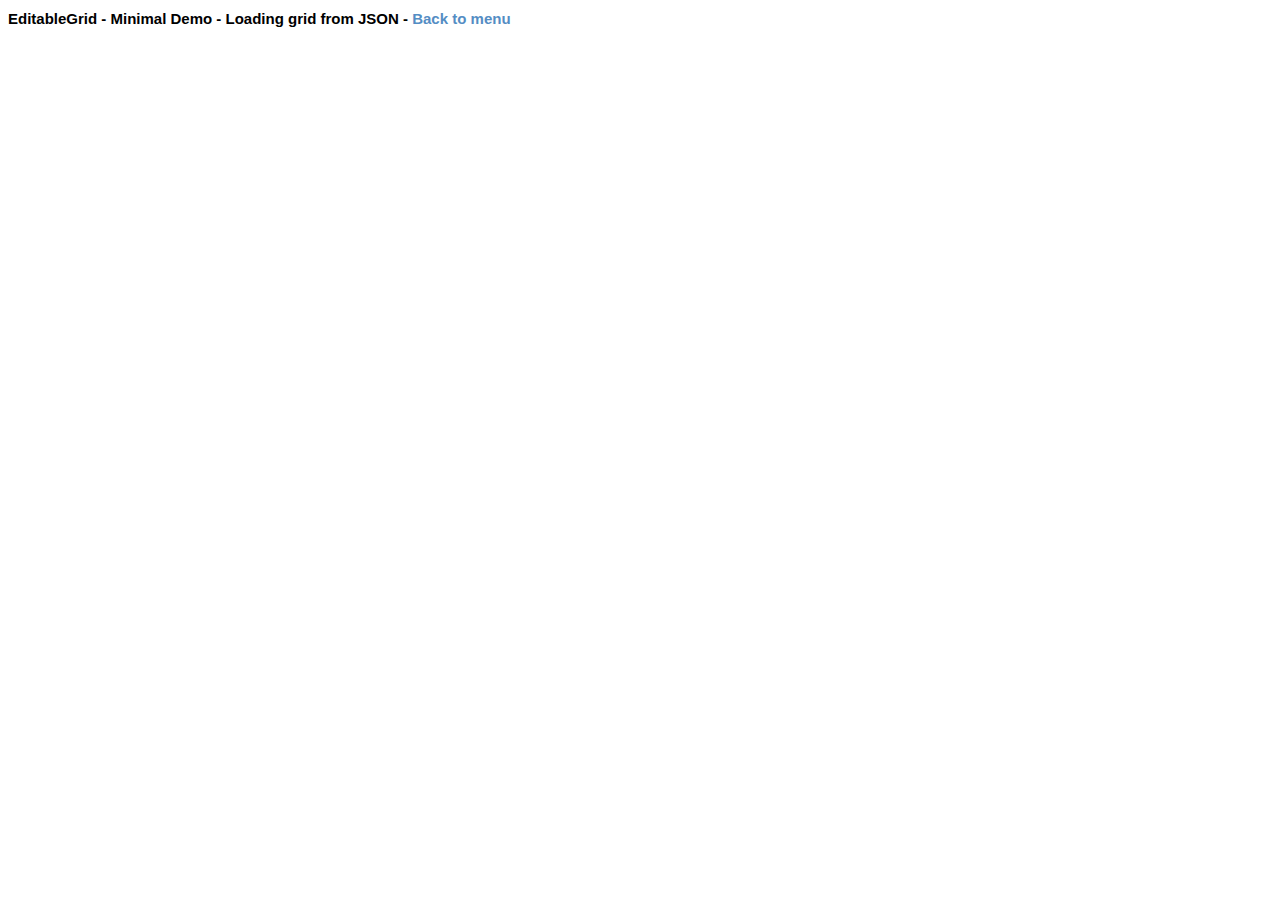
<file: editableGrid/test.html>
<!DOCTYPE HTML PUBLIC "-//W3C//DTD HTML 4.01//EN" "http://www.w3.org/TR/html4/strict.dtd">

<html>
<head>
    <meta http-equiv="Content-Type" content="text/html; charset=utf-8">
    <title>EditableGrid - Minimal demo - Load grid from JSON</title>

    <script src="editablegrid.js"></script>
    <script src="editablegrid_renderers.js" ></script>
    <script src="editablegrid_editors.js" ></script>
    <script src="editablegrid_validators.js" ></script>
    <script src="editablegrid_utils.js" ></script>
    <script src="editablegrid_charts.js" ></script>
    <script src="json_helper.js"></script>


    <link rel="stylesheet" href="editablegrid.css" type="text/css" media="screen">

    <style>
        body { font-family:'lucida grande', tahoma, verdana, arial, sans-serif; font-size:11px; }
        h1 { font-size: 15px; }
        a { color: #548dc4; text-decoration: none; }
        a:hover { text-decoration: underline; }
        table.testgrid { border-collapse: collapse; border: 1px solid #CCB; width: 800px; }
        table.testgrid td, table.testgrid th { padding: 5px; border: 1px solid #E0E0E0; }
        table.testgrid th { background: #E5E5E5; text-align: left; }
        input.invalid { background: red; color: #FDFDFD; }
    </style>

    <script>
        window.onload = function() {
            var col_names = {};
            col_names[0] = "cola";
            col_names[1] = "colb";
            col_names[2] = "colc";
            col_names[3] = "cold";
            var matrix = false;
            var json = jsonify_data(col_names, matrix, true);
            console.log(json);
            editableGrid = new EditableGrid("DemoGridJSON");
            editableGrid.tableLoaded = function() {
                this.renderGrid("tablecontent", "classname");
            };
            editableGrid.processJSON(json);
            editableGrid.tableLoaded();
        }
    </script>

</head>

<body>
<h1>EditableGrid - Minimal Demo - Loading grid from JSON - <a href="../index.html">Back to menu</a></h1>
<div id="tablecontent"></div>
</body>

</html>
</file>
<file: editableGrid/editablegrid.css>
/*
td.number {
	text-align: right;
	font-weight: bold;
	padding-right: 5px;
	white-space: nowrap;
}

td.number.nan {
	font-weight: normal;
	color: #AAA;
}

th.number {
	text-align: right;
}

td.boolean {
text-align: center;
}

th.boolean {
text-align: center;
}
*/
</file>
